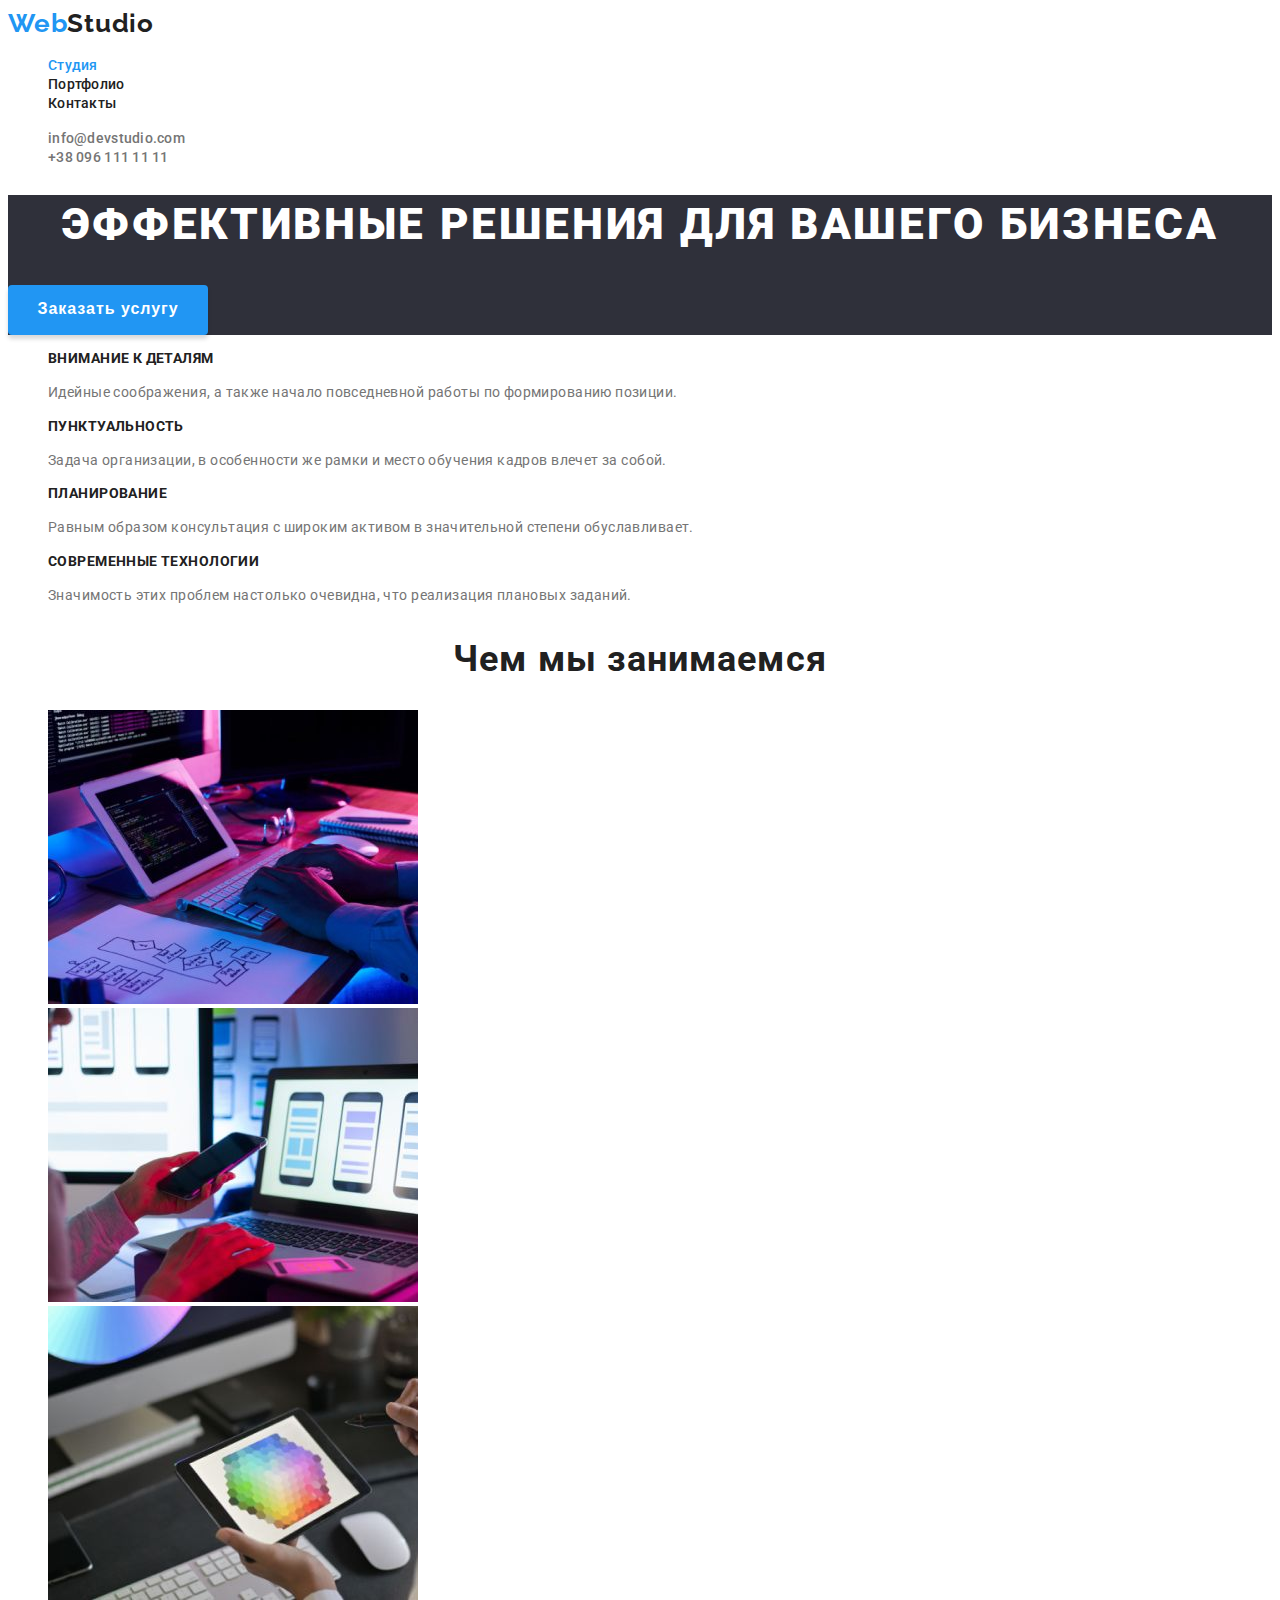
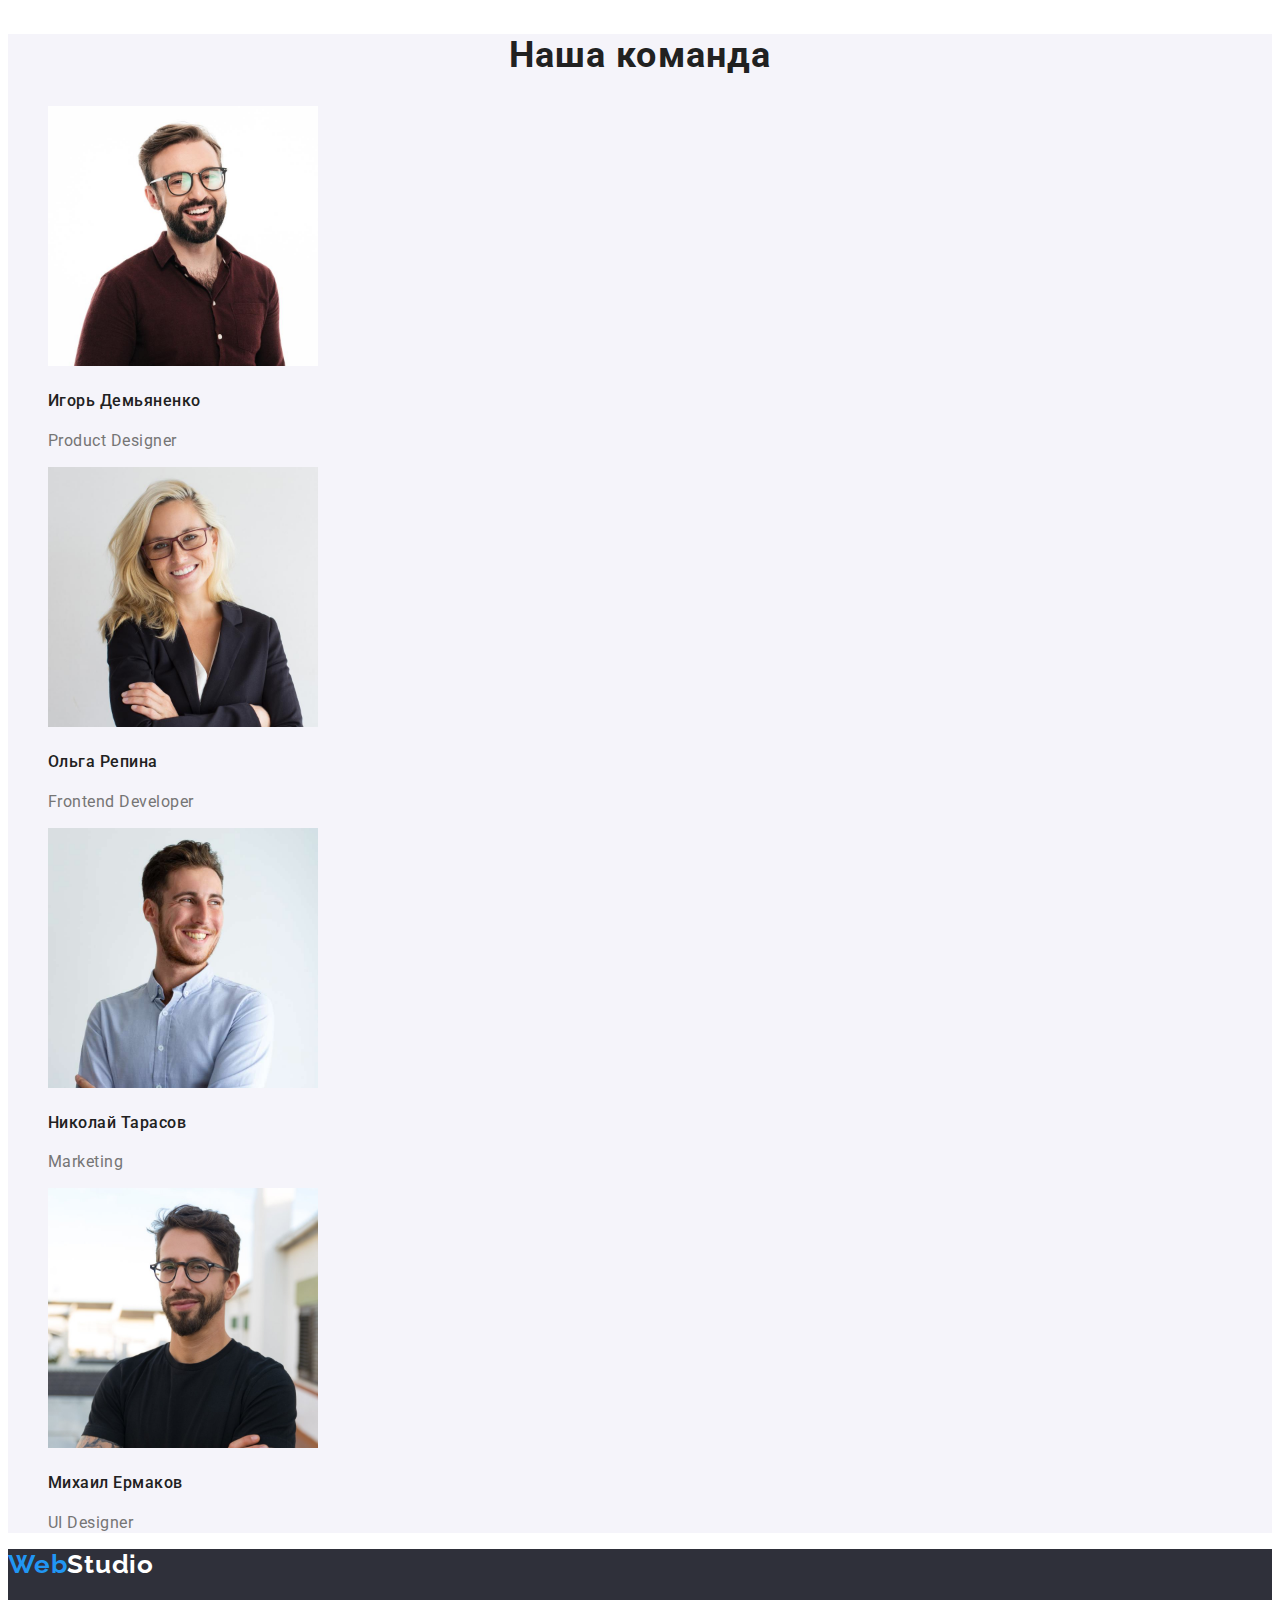
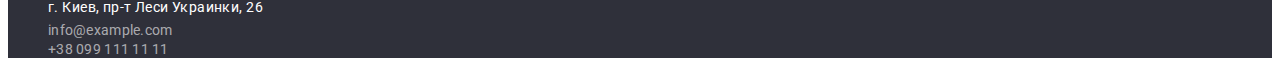
<file: index.html>
<!DOCTYPE html>
<html lang="RU">
  <head>
    <meta charset="utf-8" />
    <meta http-equiv="X-UA-Compatible" content="IE=edge" />
    <meta name="viewport" content="width=device-width, initial-scale=1.0" />
    <title>Студия</title>
    <link rel="preconnect" href="https://fonts.gstatic.com" />
    <link
      href="https://fonts.googleapis.com/css2?family=Raleway:wght@700&family=Roboto:wght@400;500;700;900&display=swap"
      rel="stylesheet"
    />
    <link
      rel="stylesheet"
      href="https://cdnjs.cloudflare.com/ajax/libs/modern-normalize/1.0.0/modern-normalize.min.css"
      integrity="sha512-ISS7cAi1PEhQ8jnbJpJZMd29NlhNj4AWYyLOSp2CE/CsHxTCu+r+t0D2yoJudVrd0/8fTVPUVDzY5Tvli75u/g=="
      crossorigin="anonymous"
    />
    <link rel="stylesheet" href="./css/styles.css" />
  </head>
  <body>
    <!-- шапка -->
    <header>
      <nav>
        <a class="logo link" href="index.html"
          >Web<span class="logo-black">Studio</span></a
        >
        <ul class="site-nav list">
          <li>
            <a class="site-nav-item link in-header current" href="./index.html"
              >Студия</a
            >
          </li>
          <li>
            <a class="site-nav-item link in-header" href="./portfolio.html"
              >Портфолио</a
            >
          </li>
          <li>
            <a class="site-nav-item link in-header" href="">Контакты</a>
          </li>
        </ul>
      </nav>
      <ul class="header-contacts list">
        <li>
          <a
            class="our-contact in-header link"
            href="mailto:info@devstudio.com"
            target="blank"
          >
            info@devstudio.com</a
          >
        </li>
        <li>
          <a
            class="our-contact in-header link"
            href="tel:+380961111111"
            target="blank"
            >+38 096 111 11 11</a
          >
        </li>
      </ul>
    </header>
    <main>
      <!-- hero -->
      <section class="hero-section">
        <h1 class="hero-title">Эффективные решения для вашего бизнеса</h1>
        <button class="hero-button" type="button">Заказать услугу</button>
      </section>
      <!-- Особенности -->
      <section class="features-section">
        <!-- <h2>Особенности (скрытый h2)</h2> -->
        <ul class="features-list list">
          <li class="features-list-item">
            <h3 class="feature-title title">Внимание к деталям</h3>
            <p class="feature-desc text-desc">
              Идейные соображения, а также начало повседневной работы по
              формированию позиции.
            </p>
          </li>
          <li>
            <h3 class="feature-title title">Пунктуальность</h3>
            <p class="feature-desc text-desc">
              Задача организации, в особенности же рамки и место обучения кадров
              влечет за собой.
            </p>
          </li>
          <li>
            <h3 class="feature-title title">Планирование</h3>
            <p class="feature-desc text-desc">
              Равным образом консультация с широким активом в значительной
              степени обуславливает.
            </p>
          </li>
          <li>
            <h3 class="feature-title title">Современные технологии</h3>
            <p class="feature-desc text-desc">
              Значимость этих проблем настолько очевидна, что реализация
              плановых заданий.
            </p>
          </li>
        </ul>
      </section>
      <!-- Чем мы занимаемся -->
      <section>
        <h2 class="section-title title">Чем мы занимаемся</h2>
        <ul class="list">
          <li>
            <img
              src="./img/what-we-r-doing/imgtyping.jpg"
              width="370"
              alt="руки человека печатающего код программы на планшете c клавиатурой"
            />
          </li>
          <li>
            <img
              src="./img/what-we-r-doing/imgpc.jpg"
              width="370"
              alt="руки человека со смартфоном смотрящего на ноутбук"
            />
          </li>

          <li>
            <img
              src="./img/what-we-r-doing/imgtablet.jpg"
              width="370"
              alt="рука держащая планшет с избражением цветной палитры на экране "
            />
          </li>
        </ul>
      </section>
      <!-- Наша команда -->
      <section class="our-team-section">
        <h2 class="section-title title">Наша команда</h2>
        <ul class="list">
          <li>
            <img
              src="./img/our-team/igor_demianenko_product_designer.jpg"
              alt="фото Игоря Демьяненко продукт дизайнера"
              width="270"
            />
            <h3 class="team-member-title title">Игорь Демьяненко</h3>
            <p class="profession-desc text-desc">Product Designer</p>
          </li>
          <li>
            <img
              src="./img/our-team/olga_repina_frontend.jpg"
              alt="фото Ольги Репиной фронтэнд разработчика"
              width="270"
            />
            <h3 class="team-member-title title">Ольга Репина</h3>
            <p class="profession-desc text-desc">Frontend Developer</p>
          </li>
          <li>
            <img
              src="./img/our-team/nikolai_tarasov_marketing.jpg"
              alt="фото Николая Тарасова маркетинг менеджера"
              width="270"
            />
            <h3 class="team-member-title title">Николай Тарасов</h3>
            <p class="profession-desc text-desc">Marketing</p>
          </li>
          <li>
            <img
              src="./img/our-team/mikhail_ermakov_ui.jpg"
              alt="фото Михаила Ермакова интерфэйс разработчика"
              width="270"
            />
            <h3 class="team-member-title title">Михаил Ермаков</h3>
            <p class="profession-desc text-desc">UI Designer</p>
          </li>
        </ul>
      </section>
    </main>
    <!--    Футер   -->
    <footer>
      <a class="logo link" href="./index.html"
        >Web<span class="logo-white">Studio</span></a
      >
      <address class="address">
        <ul class="list">
          <li>
            <a
              class="footer-maps-link link"
              href="https://goo.gl/maps/9r3THDkPkgRXxkgg8"
              target="_blank"
              rel="noopener norefferer"
              >г. Киев, пр-т Леси Украинки, 26
            </a>
          </li>
          <li>
            <a class="our-contact in-footer link" href="mailto:info@example.com"
              >info@example.com</a
            >
          </li>
          <li>
            <a
              class="our-contact in-footer link"
              target="_blank"
              href="tel:+380991111111"
              >+38 099 111 11 11</a
            >
          </li>
        </ul>
      </address>
    </footer>
  </body>
</html>
</file>
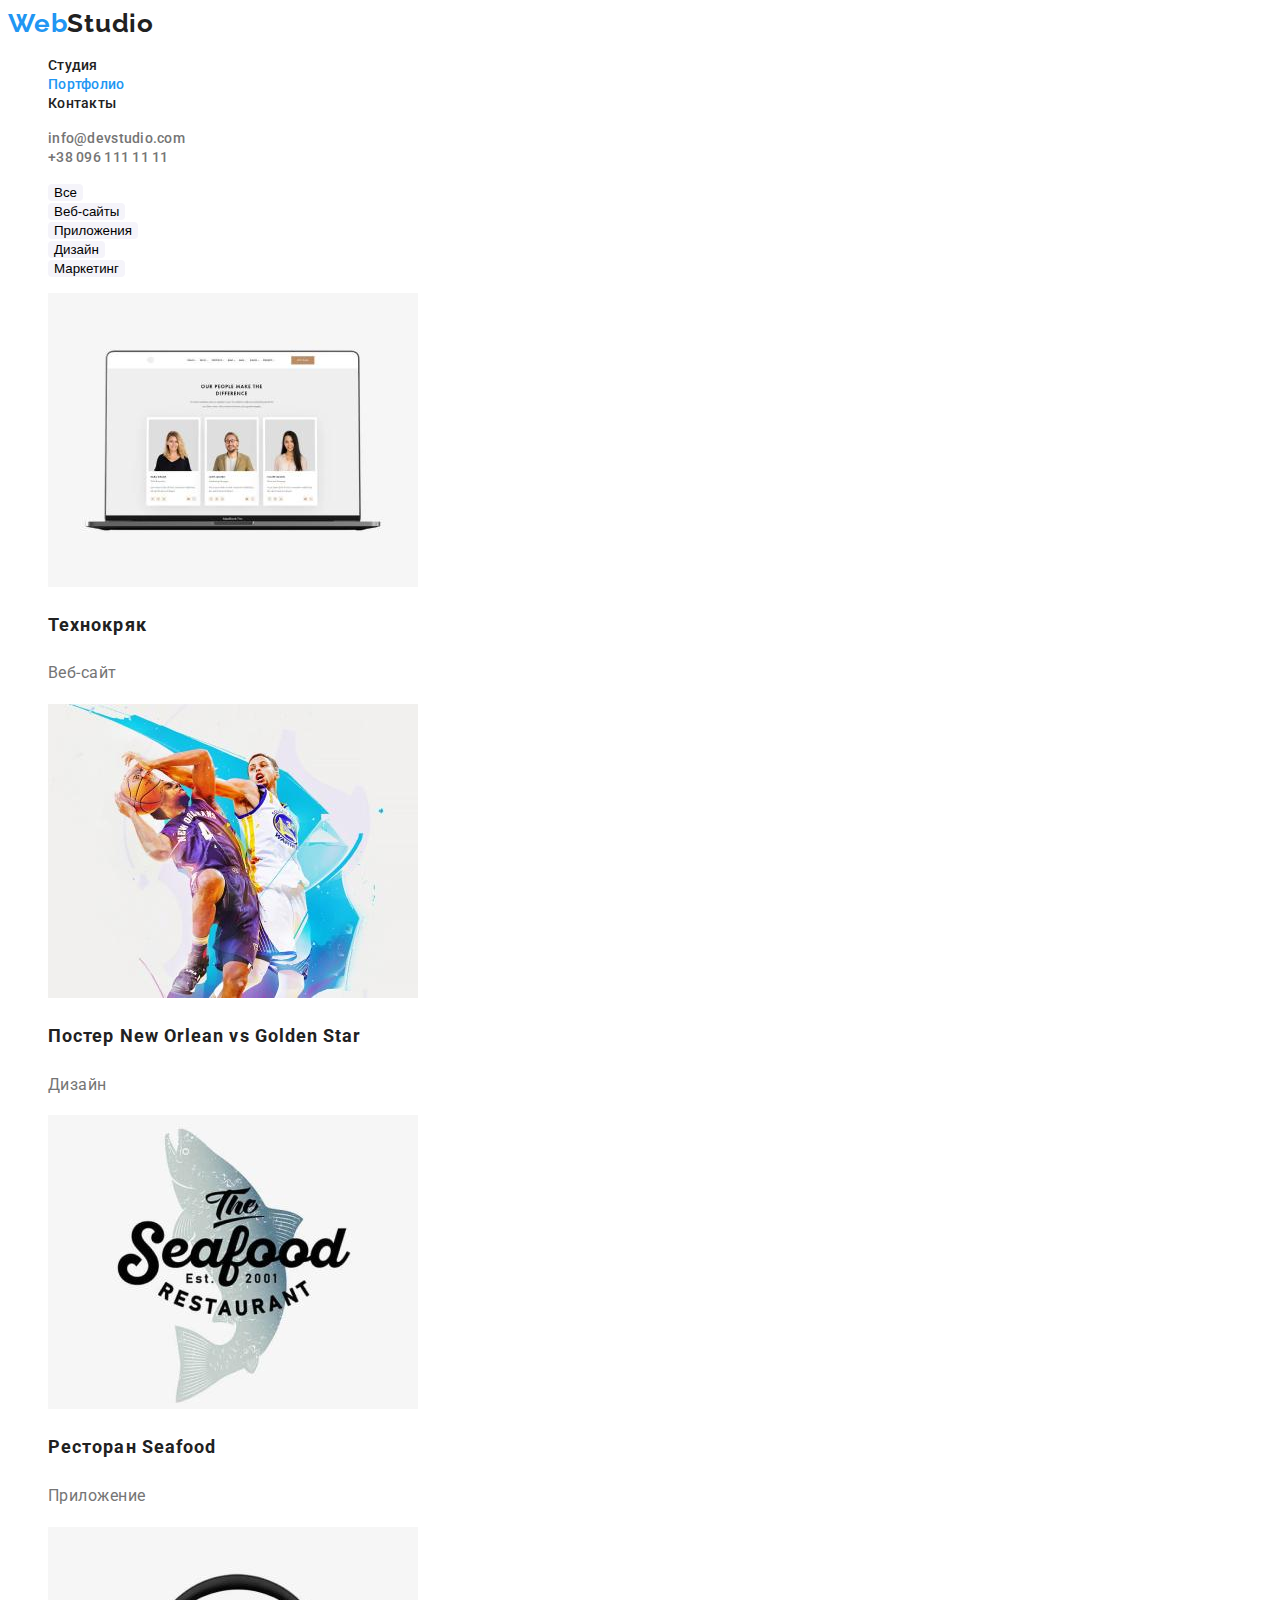
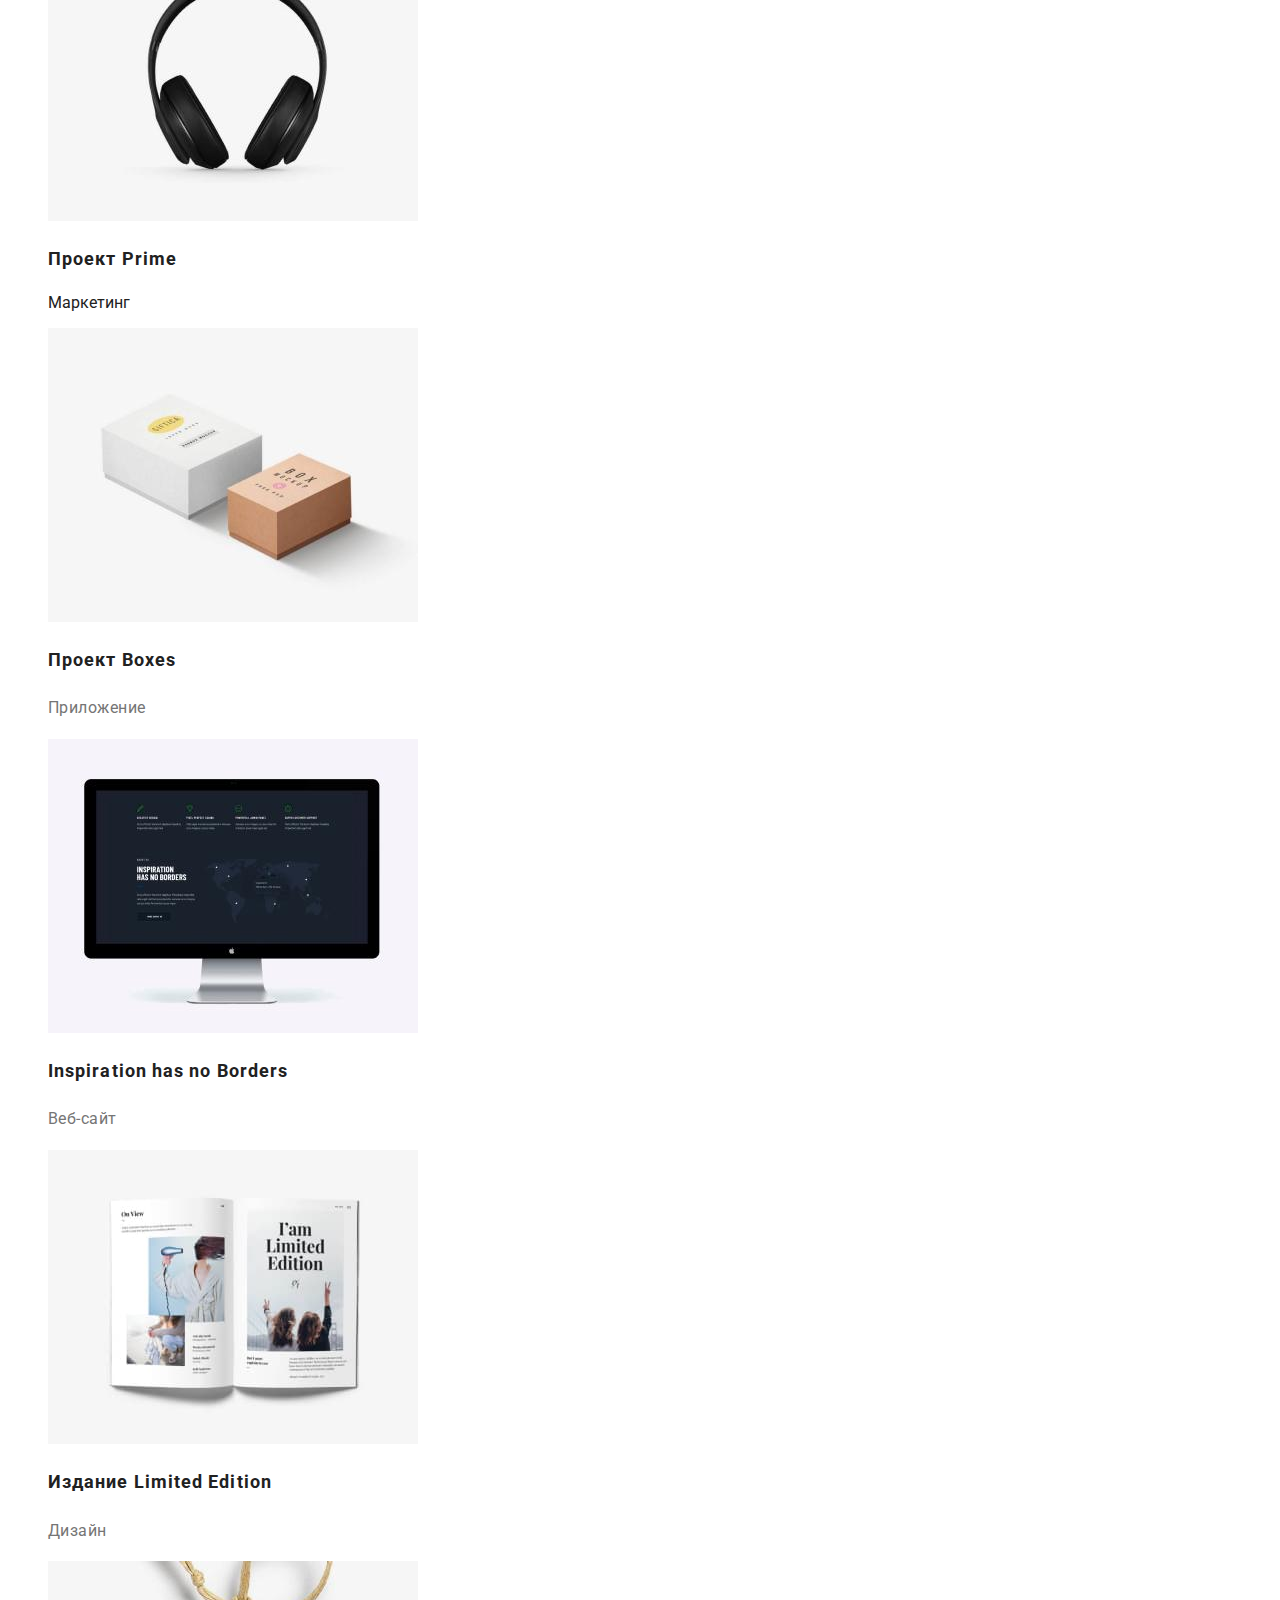
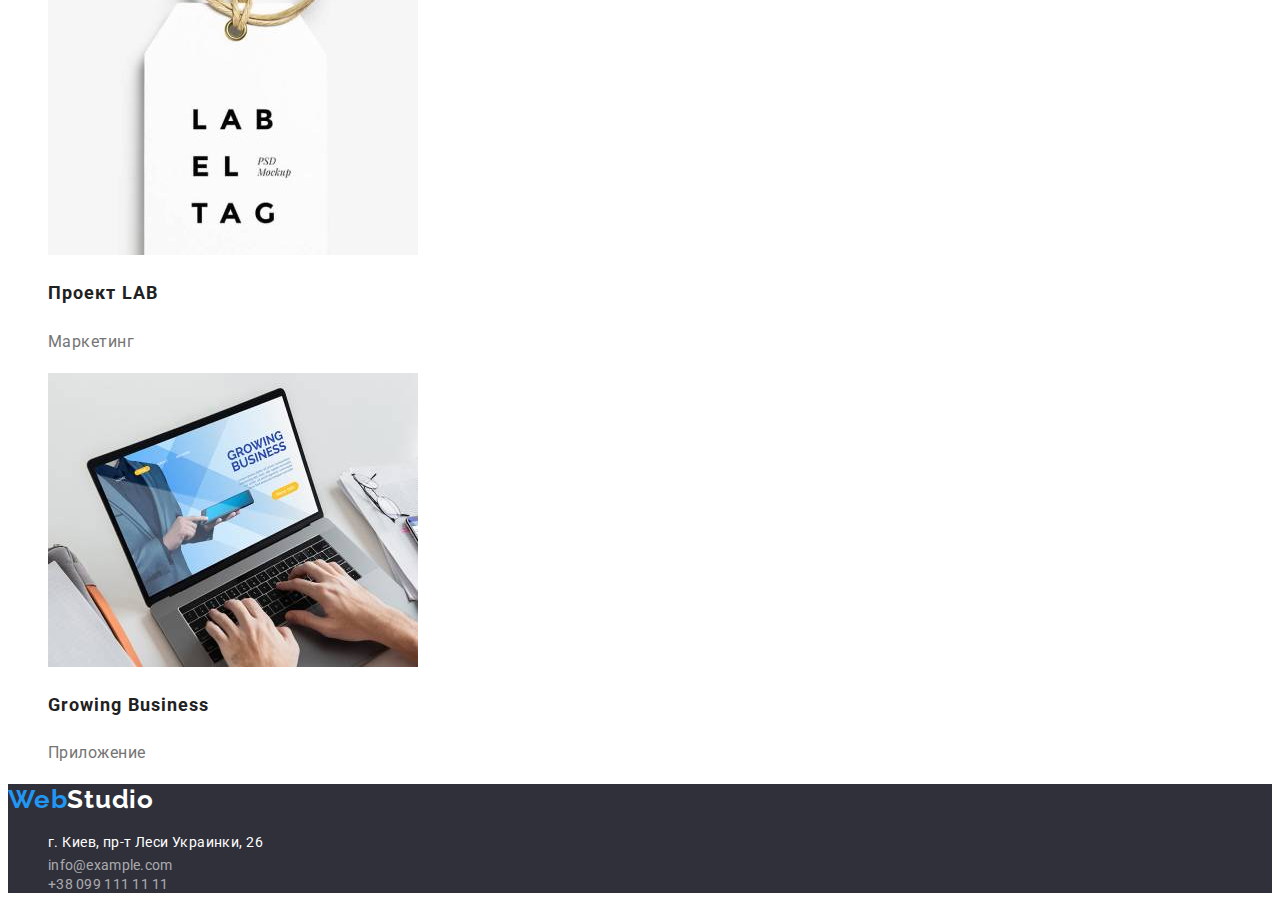
<file: portfolio.html>
<!DOCTYPE html>
<html lang="RU">
  <head>
    <meta charset="UTF-8" />
    <meta http-equiv="X-UA-Compatible" content="IE=edge" />
    <meta name="viewport" content="width=device-width, initial-scale=1.0" />
    <title>Портфолио</title>
    <link rel="preconnect" href="https://fonts.gstatic.com" />
    <link
      href="https://fonts.googleapis.com/css2?family=Raleway:wght@700&family=Roboto:wght@400;500;700;900&display=swap"
      rel="stylesheet"
    />
    <link
      rel="stylesheet"
      href="https://cdnjs.cloudflare.com/ajax/libs/modern-normalize/1.0.0/modern-normalize.min.css"
      integrity="sha512-ISS7cAi1PEhQ8jnbJpJZMd29NlhNj4AWYyLOSp2CE/CsHxTCu+r+t0D2yoJudVrd0/8fTVPUVDzY5Tvli75u/g=="
      crossorigin="anonymous"
    />
    <link rel="stylesheet" href="./css/styles.css" />
  </head>
  <body>
    <!-- шапка -->
    <header>
      <nav>
        <a class="logo link" href="index.html"
          >Web<span class="logo-black">Studio</span></a
        >
        <ul class="site-nav list">
          <li>
            <a class="site-nav-item link in-header" href="./index.html"
              >Студия</a
            >
          </li>
          <li>
            <a
              class="site-nav-item link in-header current"
              href="./portfolio.html"
              >Портфолио</a
            >
          </li>
          <li>
            <a class="site-nav-item link in-header" href="">Контакты</a>
          </li>
        </ul>
      </nav>
      <ul class="header-contacts list">
        <li>
          <a
            class="our-contact in-header link"
            href="mailto:info@devstudio.com"
            target="blank"
          >
            info@devstudio.com</a
          >
        </li>
        <li>
          <a
            class="our-contact in-header link"
            href="tel:+380961111111"
            target="blank"
            >+38 096 111 11 11</a
          >
        </li>
      </ul>
    </header>
    <main>
      <section class="portfolio-section">
        <!-- <h2>Наши проекты (скрытый h2)</h2> -->
        <!-- фильтр-кнопки -->
        <ul class="filter-buttons-list list">
          <li>
            <button class="filter-button all" type="button">Все</button>
          </li>

          <li>
            <button class="filter-button websites" type="button">
              Веб-сайты
            </button>
          </li>

          <li>
            <button class="filter-button apps" type="button">Приложения</button>
          </li>

          <li>
            <button class="filter-button design" type="button">Дизайн</button>
          </li>

          <li>
            <button class="filter-button marketing" type="button">
              Маркетинг
            </button>
          </li>
        </ul>
        <!-- /фильтр-кнопки -->
        <ul class="portfolio-list list">
          <li class="portfolio-list-item">
            <a href="" class="link">
              <img
                src="./img/portofolio/technokryak.jpg"
                width="370"
                height="294"
                alt="Фото проекта Технокряк"
              />
              <!-- <p>Здесь будет текст который должен отображаться при :hover</p> -->
              <h3 class="portfolio-project-title title">Технокряк</h3>
              <p class="portfolio-desc text-desc">Веб-сайт</p>
            </a>
          </li>

          <li>
            <a href="" class="link">
              <img
                src="./img/portofolio/poster-nba.jpg"
                width="370"
                height="294"
                alt="Фото игроков НБА"
              />
              <!-- <p>Здесь будет текст который должен отображаться при :hover</p> -->
              <h3 class="portfolio-project-title title">
                Постер New Orlean vs Golden Star
              </h3>
              <p class="portfolio-desc text-desc">Дизайн</p>
            </a>
          </li>

          <li>
            <a href="" class="link">
              <img
                src="./img/portofolio/seafood-rest.jpg"
                width="370"
                height="294"
                alt="Логотип ресторана Сифуд"
              />
              <!-- <p>Здесь будет текст который должен отображаться при :hover</p> -->
              <h3 class="portfolio-project-title title">Ресторан Seafood</h3>
              <p class="portfolio-desc text-desc">Приложение</p>
            </a>
          </li>

          <li>
            <a href="" class="link">
              <img
                src="./img/portofolio/project-prime.jpg"
                width="370"
                height="294"
                alt="Проект Прайм. Фото наушников"
              />
              <!-- <p>Здесь будет текст который должен отображаться при :hover</p> -->
              <h3 class="portfolio-project-title title">Проект Prime</h3>
              <p class="portfolio-dessc text-dessc">Маркетинг</p>
            </a>
          </li>

          <li>
            <a href="" class="link">
              <img
                src="./img/portofolio/project-boxes.jpg"
                width="370"
                height="294"
                alt="Логотип проекта Боксес"
              />
              <!-- <p>Здесь будет текст который должен отображаться при :hover</p> -->
              <h3 class="portfolio-project-title title">Проект Boxes</h3>
              <p class="portfolio-desc text-desc">Приложение</p>
            </a>
          </li>

          <li>
            <a href="" class="link">
              <img
                src="./img/portofolio/inspiration-has-no-borders.jpg"
                width="370"
                height="294"
                alt="Фото вебсайта"
              />
              <!-- <p>Здесь будет текст который должен отображаться при :hover</p> -->
              <h3 class="portfolio-project-title title">
                Inspiration has no Borders
              </h3>
              <p class="portfolio-desc text-desc">Веб-сайт</p>
            </a>
          </li>

          <li>
            <a href="" class="link">
              <img
                src="./img/portofolio/limited-edition.jpg"
                width="370"
                height="294"
                alt="Фото издания Лимитед Идишн"
              />
              <!-- <p>Здесь будет текст который должен отображаться при :hover</p> -->
              <h3 class="portfolio-project-title title">
                Издание Limited Edition
              </h3>
              <p class="portfolio-desc text-desc">Дизайн</p>
            </a>
          </li>

          <li>
            <a href="" class="link">
              <img
                src="./img/portofolio/project-lab.jpg"
                width="370"
                height="294"
                alt="Фото логотипа проекта ЛАБ"
              />
              <!-- <p>Здесь будет текст который должен отображаться при :hover</p> -->
              <h3 class="portfolio-project-title title">Проект LAB</h3>
              <p class="portfolio-desc text-desc">Маркетинг</p>
            </a>
          </li>

          <li>
            <a href="" class="link">
              <img
                src="./img/portofolio/growing-buisness.jpg"
                width="370"
                height="294"
                alt="Фото вебсайта Гроуинг Бизнес"
              />
              <!-- <p>Здесь будет текст который должен отображаться при :hover</p> -->
              <h3 class="portfolio-project-title title">Growing Business</h3>
              <p class="portfolio-desc text-desc">Приложение</p>
            </a>
          </li>
        </ul>
      </section>
    </main>
    <!--    Футер   -->
    <footer>
      <a class="logo link" href="./index.html"
        >Web<span class="logo-white">Studio</span></a
      >
      <address class="address">
        <ul class="list">
          <li>
            <a
              class="footer-maps-link link"
              href="https://goo.gl/maps/9r3THDkPkgRXxkgg8"
              target="_blank"
              rel="noopener norefferer"
              >г. Киев, пр-т Леси Украинки, 26
            </a>
          </li>
          <li>
            <a class="our-contact in-footer link" href="mailto:info@example.com"
              >info@example.com</a
            >
          </li>
          <li>
            <a
              class="our-contact in-footer link"
              target="_blank"
              href="tel:+380991111111"
              >+38 099 111 11 11</a
            >
          </li>
        </ul>
      </address>
    </footer>
  </body>
</html>
</file>
<file: css/styles.css>
/* 
FONTS:
- ROBOTO: font-weight:500 400 900 700

- RALEWAY(in logo only): font-weight: 700.

accent color #2196F3 
<h> color #212121 
<p> color #757575

*/

:root {
  --main-font: "roboto", sans-serif;
  --secondary-font: "raleway", sans-serif;
  --accent-color: #2196f3;
  --title-color: #212121;
  --text-color: #757575;
  --secondary-text-color: rgba(255, 255, 255, 0.6);
  --background-color: #fff;
  --secondary-background-color: #f5f4fa;
  --footer-background-color: #2f303a;
}

body {
  font-family: var(--main-font);
  background-color: #ffffff;
  color: var(--title-color);
}

.link {
  text-decoration: none;
  color: inherit;
}
.address {
  font-style: normal;
}
.list {
  list-style: none;
}

/*============== components ==============*/

.logo {
  font-family: Raleway;
  font-weight: 700;
  font-size: 26px;
  line-height: 1.19;
  letter-spacing: 0.03em;
  color: var(--accent-color);
}
.logo-black {
  color: var(--title-color);
}
.logo-white {
  color: #ffffff;
}

.title {
  font-weight: 700;
  letter-spacing: 0.03em;
}
.section-title {
  font-size: 36px;
  line-height: 1.17;
  text-align: center;
}

.text-desc {
  letter-spacing: 0.03em;
  color: var(--text-color);
}

/*============  end components =============*/

/*============== HEADER ==============*/

header {
  background-color: var(--background-color);
}

.site-nav-item,
.our-contact {
  
  font-size: 14px;
  line-height: 1.14;
  letter-spacing: 0.02em;
  color: var(--title-color);
}
.site-nav-item:hover,
.site-nav-item:focus {
  color: var(--accent-color);
}
.current {
  color: var(--accent-color);
}

.our-contact {
  color: var(--text-color);
}
.in-header {
 font-weight: 500;
}
.in-header:hover,
.in-header:focus {
  color: var(--accent-color);
}
/*============== END HEADER ==============*/

/*============== FOOTER ==================*/
footer {
  background-color: var(--footer-background-color);
}

.in-footer {
  color: var(--secondary-text-color);
  font-weight;
}
.footer-maps-link {
  font-size: 14px;
  line-height: 1.71;
  letter-spacing: 0.03em;
  color: #ffffff;
}
/*============== END FOOTER ============*/

/*============== HERO =================*/

.hero-section {
  background-color: #2f303a; /*временный фон*/
}

.hero-title {
  font-weight: 900;
  font-size: 44px;
  line-height: 1.36;
  text-align: center;
  letter-spacing: 0.06em;
  text-transform: uppercase;
  color: #ffffff;
}

.hero-button {
  font-weight: 900;
  font-size: 16px;
  line-height: 1.8;
  text-align: center;
  letter-spacing: 0.06em;
  color: #ffffff;
  width: 200px;
  height: 50px;
  box-shadow: 0px 4px 4px rgba(0, 0, 0, 0.15);
  border-radius: 4px;
  background-color: var(--accent-color);
  border: 0px;
  cursor: pointer;
}
.hero-button:hover,
.hero-button:focus {
  background-color: #188ce8;
}

/*============== END HERO =================*/

/*============== FEATURES =================*/

.feature-title {
  font-size: 14px;
  line-height: 1.14;
  text-transform: uppercase;
}

.feature-desc {
  font-size: 14px;
  line-height: 1.71;
}

/*============== END FEATURES =================*/

/*============== OUR TEAM =====================*/

.our-team-section {
  background-color: var(--secondary-background-color);
}

.team-member-title {
  font-weight: 500;
  font-size: 16px;
  line-height: 1.87;
}

.profession-desc {
  font-size: 16px;
  line-height: 1.18;
}

/*============== END OUR TEAM =====================*/

/*============== PORTFOLIO ========================*/

.portfolio-project-title {
  font-size: 18px;
  line-height: 1.8;
  letter-spacing: 0.06em;
}

.portfolio-desc {
  font-size: 16px;
  line-height: 1.8;
}

.filter-button {
  font-weight: 500;
  border: 0.5px;
  background-color: var(--secondary-background-color);
  border-radius: 4px;
  cursor: pointer;
}
.filter-button:hover,
.filter-button:focus {
  background-color: var(--accent-color);
  color: var(--background-color);
  box-shadow: 0px 3px 1px rgba(0, 0, 0, 0.1), 0px 1px 2px rgba(0, 0, 0, 0.08),
    0px 2px 2px rgba(0, 0, 0, 0.12);
}

/*============== END PORTFOLIO ========================*/
</file>
